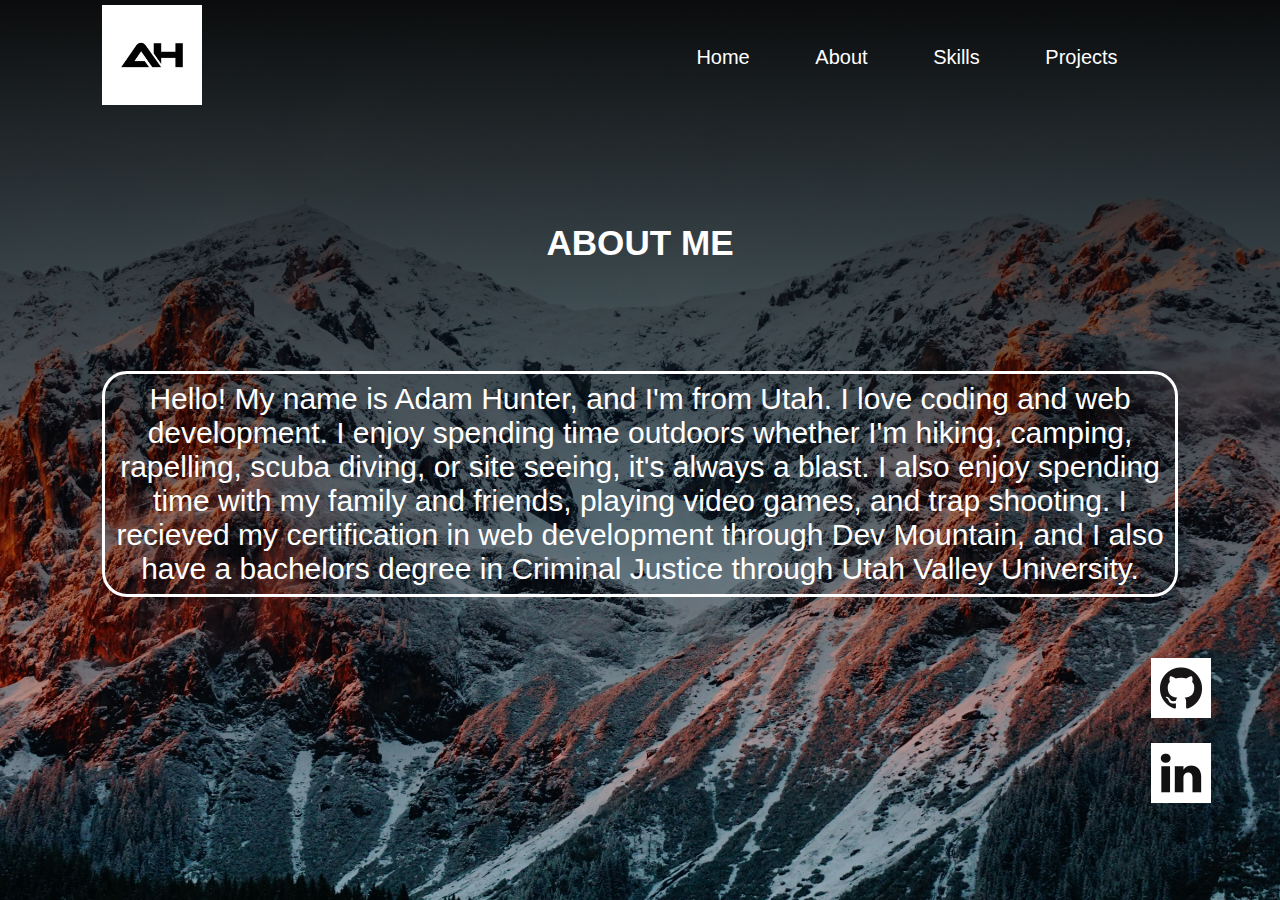
<file: about.html>
<!DOCTYPE html>
<html lang="en">
<head>
    <link rel="stylesheet" href = "styles.css">
    <meta charset="UTF-8">
    <meta http-equiv="X-UA-Compatible" content="IE=edge">
    <meta name="viewport" content="width=device-width, initial-scale=1.0">
    <title>Adam Hunter Web Dev</title>
</head>
<body>
    <div class = container>
        <nav>
            <a href="index.html"> <img src="photos/ah-logo.webp" class ="logo"></a>
            <ul>
                <li><a href="/index.html">Home</a></li>
                <li><a href="/about.html">About</a></li>
                <li><a href="/skills.html">Skills</a></li>
                <li><a href="/projects.html">Projects</a></li>
            </ul>
        </nav>
    <div class = "about-me-title">
        <h3>ABOUT ME</h3>
    </div>   
    <div class = "about-me-text">
        <p>Hello! My name is Adam Hunter, and I'm from Utah. I love coding and web development. I enjoy spending time outdoors whether I'm hiking, camping, rapelling, scuba diving, or site seeing, it's always a blast. I also enjoy spending time with my family and friends, playing video games, and trap shooting. I recieved my certification in web development through Dev Mountain, and I also have a bachelors degree in Criminal Justice through Utah Valley University.
    </div>
    <div class = "social-icons">
        <a href="https://github.com/adam-hunter13" target="_blank"><img src="photos/github.jpeg"></a>
        <a href="https://www.linkedin.com/in/adam-hunter-/" target="_blank"><img src="photos/linkedin.jpeg"></a>
    </div>
</body>
</html>
</file>
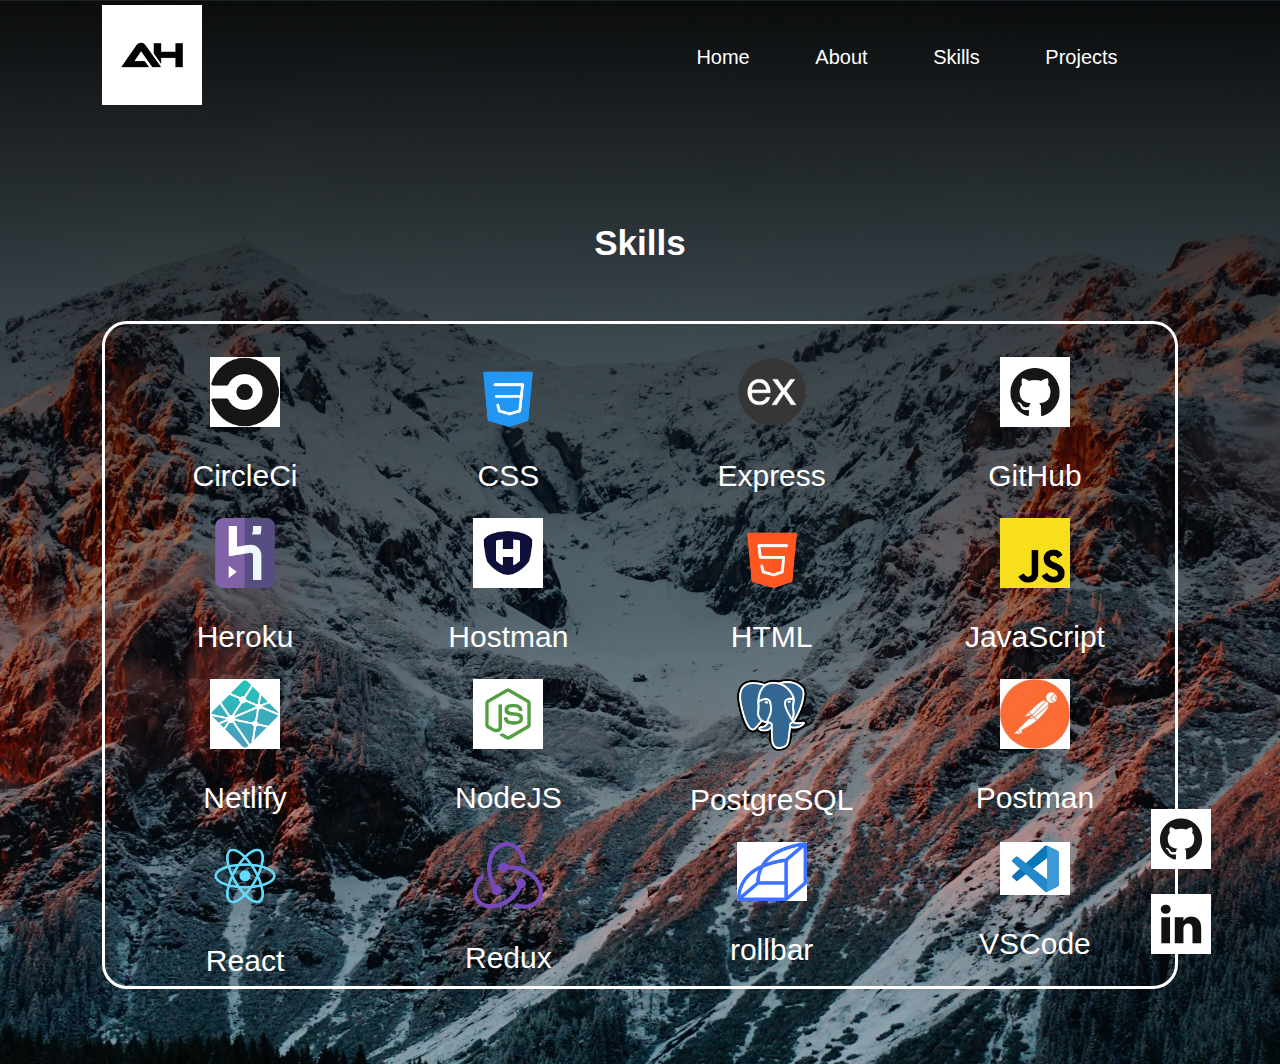
<file: skills.html>
<!DOCTYPE html>
<html lang="en">
<head>
    <link rel="stylesheet" href = "styles.css">
    <meta charset="UTF-8">
    <meta http-equiv="X-UA-Compatible" content="IE=edge">
    <meta name="viewport" content="width=device-width, initial-scale=1.0">
    <title>Adam Hunter Web Dev</title>
</head>
<body>
    <div class = container>
        <nav>
            <a href="index.html"> <img src="photos/ah-logo.webp" class ="logo"></a>
            <ul>
                <li><a href="/index.html">Home</a></li>
                <li><a href="/about.html">About</a></li>
                <li><a href="/skills.html">Skills</a></li>
                <li><a href="/projects.html">Projects</a></li>
            </ul>
        </nav>
        <div class = "skills-title">
            <h3>Skills</h3>
        </div>   
        <div class = "skills-box">
                <div class="skills-icon">
                    <a href=""><img src="photos/circleci.png"></a>
                    <p class="skills-text">CircleCi</p>
                </div>
                <div class="skills-icon"><a href="">
                    <img src="photos/css.png"></a>
                    <p class="skills-text">CSS</p>
                </div>
                <div class="skills-icon"><a href="">
                    <img src="photos/express.png"></a>
                    <p class="skills-text">Express</p>
                </div>
                <div class="skills-icon"><a href="">
                    <img src="photos/github.jpeg"></a>
                    <p class="skills-text">GitHub</p>
                </div>
                <div class="skills-icon"><a href="">
                    <img src="photos/heroku.png"></a>
                    <p class="skills-text">Heroku</p>
                </div>
                <div class="skills-icon"><a href="">
                    <img src="photos/hostman.png"></a>
                    <p class="skills-text">Hostman</p>
                </div>
                <div class="skills-icon"><a href="">
                    <img src="photos/html.png"></a>
                    <p class="skills-text">HTML</p>
                </div>
                <div class="skills-icon"><a href="">
                    <img src="photos/javascript-logo.png"></a>
                    <p class="skills-text">JavaScript</p>
                </div>
                <div class="skills-icon"><a href="">
                    <img src="photos/netlify.png"></a>
                    <p class="skills-text">Netlify</p>
                </div>
                <div class="skills-icon"><a href="">
                    <img src="photos/node-logo.png"></a>
                    <p class="skills-text">NodeJS</p>
                </div>
                <div class="skills-icon"><a href="">
                    <img src="photos/postgresql.png"></a>
                    <p class="skills-text">PostgreSQL</p>
                </div>
                <div class="skills-icon"><a href="">
                    <img src="photos/postman-logo.jpeg"></a>
                    <p class="skills-text">Postman</p>
                </div>
                <!-- <div class="skills-icon"><a href="">
                    <img src="photos/python.jpeg"></a>
                    <p class="skills-text">Python</p>
                </div> -->
                <div class="skills-icon"><a href="">
                    <img src="photos/react.png"></a>
                    <p class="skills-text">React</p>
                </div>
                <div class="skills-icon"><a href="">
                    <img src="photos/redux.svg"></a>
                    <p class="skills-text">Redux</p>
                </div>
                <div class="skills-icon"><a href="">
                    <img src="photos/rollbar.png"></a>
                    <p class="skills-text">rollbar</p>
                </div>
                <div class="skills-icon"><a href="">
                    <img src="photos/vscode.png"></a>
                    <p class="skills-text">VSCode</p>
                </div>
        </div>
        <div class = "social-icons">
            <a href="https://github.com/adam-hunter13" target="_blank"><img src="photos/github.jpeg"></a>
            <a href="https://www.linkedin.com/in/adam-hunter-/" target="_blank"><img src="photos/linkedin.jpeg"></a>
        </div>
    </div>
</body>
</html>
</file>
<file: styles.css>
*{
    margin: 0;
    padding: 0;
    box-sizing: border-box;
    font-family: 'Montserrat', sans-serif;
}

.container{
    width: 100%;
    min-height: 100vh;
    background-image: linear-gradient(rgba(2, 2, 2, 0.95),transparent),url(photos/background1.jpg);
    background-size: cover;
    background-position: center;
    padding: 0 8%;
    position: relative;
    padding-bottom: 75px
}

nav{
    display: flex;
    width: 100%;
    align-items: center;
    flex-wrap: wrap;
    padding: 5px 0;
    font-size: 20px;
}

.logo{
    width:100px;
    cursor: pointer;
}


nav ul {
    flex:1;
    text-align: right;
    padding-right: 30px
}

nav ul li {
    display: inline-block;
    list-style: none;
    margin: 10px 30px;
}

nav ul li a{
     color: #fff;
     text-decoration: none;
     position: relative;
}

nav ul li a::after{
    content: '';
    width: 0;
    height: 3px;
    position: absolute;
    bottom: -5px;
    left: 50%;
    transform:translateX(-50%);
    background: #fff;
    transition: width 0.5s;
}

nav ul li a:hover::after{
    width: 50%
}

.text-box{
    color:#fff;
    position: absolute;
    bottom: 8%;
}

.text-box p{
    font-size: 50px;
    font-weight: 600;
}

.text-box h1{
    font-size: 200px;
    line-height: 160px;
    margin-left: -10px;
    color: transparent;
    -webkit-text-stroke: 1px rgb(255, 255, 255);
    background: url(photos/back.png);
    -webkit-background-clip: text;
    background-position: 0 0;
    animation: back 20s linear infinite;
}
@keyframes back{
    100%{
        background-position: 2000px 0;
    }
}


.text-box h3{
    font-size: 50px;
    font-weight: 600;
}


.text-box .row{
    display: flex;
    align-items: center;
    flex-wrap: wrap;
    margin-top: 30px;
}

.text-box a{
    color: #fff;
    text-decoration: none;
    padding: 10px 20px;
    margin-right: 20px;
    border: 2px solid #fff;
    display: flex;
    align-items: center;
}

.text-box a span{
    font-size: 30px;
    line-height: 15px;
    margin-left: 5px;
}

.social-icons{
    position: absolute;
    right: 5%;
    bottom: 8%;
}

.social-icons img{
    width: 60px;
    display: block;
    margin: 25px 5px
}

.skill-icons{
    position: absolute;
    right: 5%;
    bottom: 8%;
}

.skill-icons img{
    width: 60px;
    display: block;
    margin: 25px 5px
}


/* about.html */

.about-me-title{
    margin-top: 100px;
    width: 100%;
    color: #fff;
    /* border-radius: 25px;
    border-style: solid; */
    display: flex;
    justify-content: center;
    text-align: center;
    font-size: 30px;
    padding: 8px;
}

.about-me-text{
    margin-top: 100px;
    width: 100%;
    color: #fff;
    border-radius: 25px;
    border-style: solid;
    display: flex;
    justify-content: center;
    text-align: center;
    font-size: 30px;
    padding: 8px;
}

.about-me-text2{
    margin-top: 100px;
    width: 100%;
    color: #fff;
    border-radius: 25px;
    border-style: solid;
    display: flex;
    justify-content: center;
    text-align: center;
    font-size: 30px;
    padding: 8px;
}

/* skills.html */

.skills-title{
    margin-top: 100px;
    width: 100%;
    color: #fff;
    /* border-radius: 25px;
    border-style: solid; */
    display: flex;
    justify-content: center;
    text-align: center;
    font-size: 30px;
    padding: 8px;
}

.skills-box{
    margin-top: 50px;
    width: 100%;
    color: #fff;
    border-radius: 25px;
    border-style: solid;
    display: flex;
    justify-content: space-between;
    text-align: center;
    flex-wrap: wrap;
    font-size: 30px;
    padding: 8px;
}

.skills-box img{
    width: 70px;
    margin: 25px 5px;
}

.skills-icon {
    width: 25%;
}

/* projects.html */
.projects-title{
    margin-top: 100px;
    width: 100%;
    color: #fff;
    /* border-radius: 25px;
    border-style: solid; */
    display: flex;
    justify-content: center;
    text-align: center;
    font-size: 30px;
    padding: 8px;
}

.projects-box{

    margin-top: 50px;
    width: 100%;
    color: #fff;
    border-radius: 25px;
    /* border-style: solid; */
    display: flex;
    justify-content: space-between;
    text-align: center;
    flex-wrap: wrap;
    font-size: 30px;
    padding: 8px;
}

.project-image{
    width: 250px;
    margin-top: 50px;
    border-radius: 25px;
        
}

.project-icon {
    width: 50%;
    color: #fff;
}

.project-icon a:link,
.project-icon a:visited,
.project-icon a:active {
    color:white;
    text-decoration: none;
}

.project-text {
    font-size: 25px;
    margin-top: 20px;
    text-align: center
 
}

.project-icon li{
    padding-top: 10px;
    list-style-type: none;
    font-size: 15px;
}

.project-icon i{
    border: 2px solid #fff;
    padding: 5px 5px;
}


/* MOBILE CHANGES */

@media screen and (max-width: 480px) {
    .text-box h1{
        font-size: 45px
    }   
    .text-box h3{
        font-size: 25px
    }
    .text-box span{
        font-size: 12px
    }     
    .social-icons img{
        width: 40px
    }
    .text-box a{
        width:200px;
        margin-top: 5px;
    }
    .text-box span{
        margin-top: 5px;
    }
    .logo{
        width: 70px;
    }
    .about-me-title{
        margin-top: 50px
    }
    .about-me-title h3{
        font-size: 30px;
    }
    .about-me-text{
        margin-top: 25px
    }
    .about-me-text p{
        font-size: 20px
    }
    .about-me-text2{
        margin-top: 25px
    }
    .about-me-text2 p{
        font-size: 20px
    }
    .skills-title {
        margin-top: 50px;
    }
    .skills-box{
        margin-top: 20px
    }
    .skills-icon {
        width: 50%
    }
    .projects-title {
        margin-top: 50px;
        font-size: 30px
    }
    .projects-box img{
        width: 100px;
        margin-top: 25px;
        margin-left: 1px
    }
    .project-text{
        font-size: 25px;
    }
    
}
</file>
